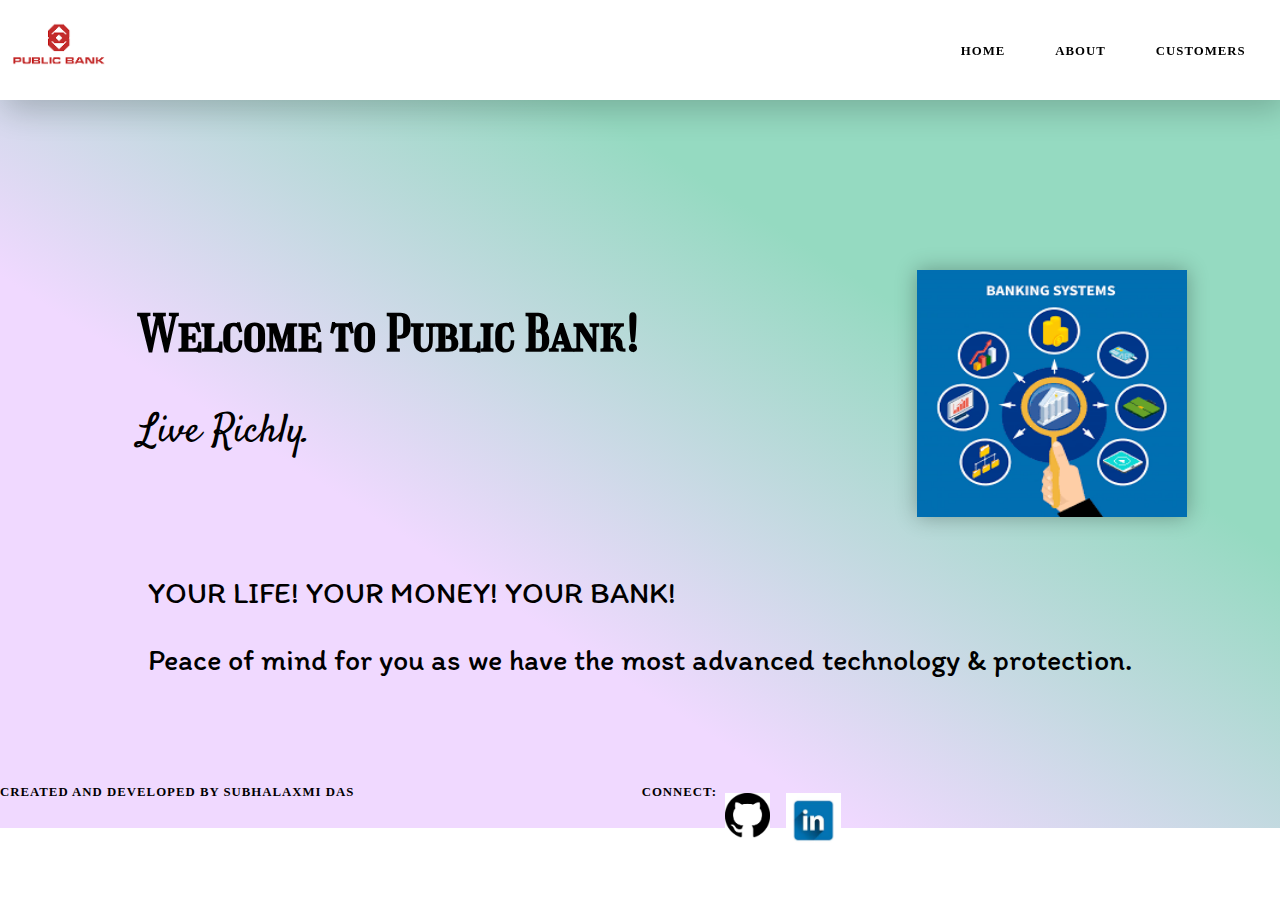
<file: Basic Banking System/index.html>
<!DOCTYPE html>
<html>

<head>
	<meta charset="utf-8">
	<meta name="viewport" content="width=device-width">
	<title>Basic Banking System</title>
	<link href="Assets/CSS/style.css" rel="stylesheet" type="text/css">

	<!--Google Fonts -->
	<link rel="preconnect" href="https://fonts.gstatic.com">
	<link href="https://fonts.googleapis.com/css2?family=Satisfy&display=swap" rel="stylesheet">
	<link href="https://fonts.googleapis.com/css2?family=Girassol&display=swap" rel="stylesheet">
  <link href="https://fonts.googleapis.com/css2?family=Reggae+One&display=swap" rel="stylesheet">
  <link href="https://fonts.googleapis.com/css2?family=Itim&display=swap" rel="stylesheet">
</head>

<body>
	<section id="main">
		<nav class="nav">
			<a href="./index.html" class="logo">
				<img src="Assets/Mediafiles/bank.png" alt="Secure-bank">
      </a>
      <ul class="menu">
        <li><a href="./index.html">Home</a></li>
        <li><a href="./about.html">About</a></li>
        <li><a href="./customerpage.html">Customers</a></li>
      </ul>
    </nav>
  </section>

  <section class="main-content">
    <div class="content">
      <h1 class="heading">Welcome to Public Bank!</h1>
      <p class="line">Live Richly.</p>
    </div>
    <a href="./index.html" class="image">
      <img src="Assets/Mediafiles/images.png" width=" 150" height="100" class="logo" alt="Image depicting money transfer">
    </a>
  </section>

  <section class="main-content">
    <div class="content">
      <p class="line2">YOUR LIFE! YOUR MONEY! YOUR BANK!</p>
      <p class="line2">Peace of mind for you as we have the most advanced technology & protection.</p>
    </div>
  </section>


  <script src="Assets/Javascript/script.js"></script>
  <footer class="footer">
    <div class="creator">
      <p class="name"> Created and developed by Subhalaxmi Das</p>
    </div>

    <div class="contact">
            <ul class="social">
              Connect:
              <li><a target="_blank" class="github" href="https://github.com/Subu7184"><img src="Assets/Mediafiles/github.png" alt="Github Connect"></a></li>
              
              <li><a target="_blank" class="linkedin" href="https://www.linkedin.com/in/subhalaxmi-das-5058b81b0"><img src="Assets/Mediafiles/linkedin.jfif" alt="LinkedIn Connect"></a></li>   
            </ul>
        </div>
  </footer>
</body>
</html>
</file>
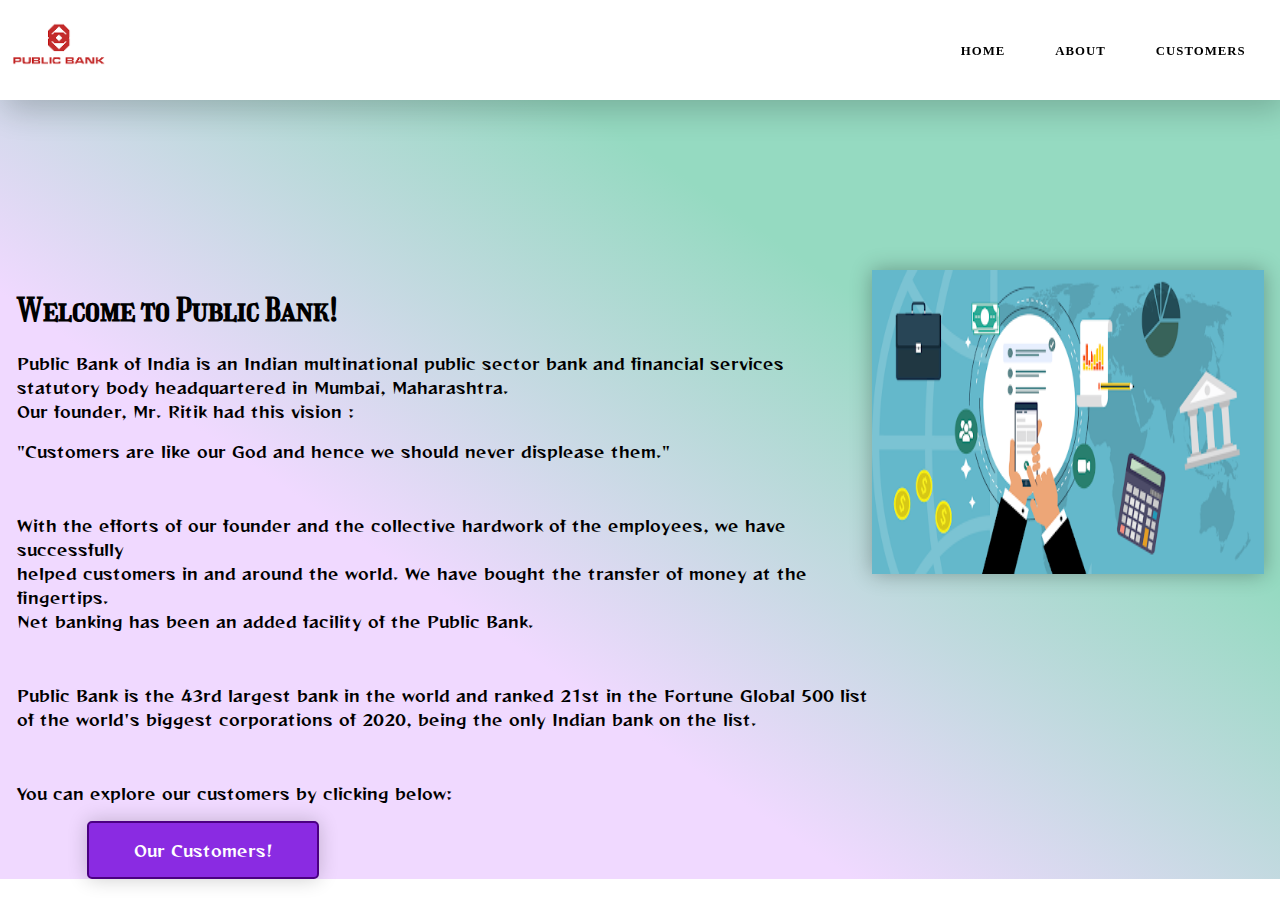
<file: Basic Banking System/about.html>
<!DOCTYPE html>
<html>

<head>
	<meta charset="utf-8">
	<meta name="viewport" content="width=device-width">
	<title>About Us</title>
	<link href="Assets/CSS/about.css" rel="stylesheet" type="text/css">

	<!--Google Fonts -->
	<link rel="preconnect" href="https://fonts.gstatic.com">
	<link href="https://fonts.googleapis.com/css2?family=Satisfy&display=swap" rel="stylesheet">
	<link href="https://fonts.googleapis.com/css2?family=Girassol&display=swap" rel="stylesheet">
  <link href="https://fonts.googleapis.com/css2?family=Reggae+One&display=swap" rel="stylesheet">
  <link href="https://fonts.googleapis.com/css2?family=Itim&display=swap" rel="stylesheet">
</head>

<body>
	<section id="main">
		<nav class="nav">
			<a href="./index.html" class="logo">
				<img src="Assets/Mediafiles/bank.png" alt="Secure-bank">
      </a>
      <ul class="menu">
        <li><a href="./index.html">Home</a></li>
        <li><a href="./about.html">About</a></li>
        <li><a href="./customerpage.html">Customers</a></li>
      </ul>
    </nav>
  </section>

  <section class="main-content">
    <div class="content">
      <h1 class="heading">Welcome to Public Bank!</h1>
      <p class="line"> Public Bank of India is an Indian multinational public sector bank and financial services statutory body headquartered in Mumbai, Maharashtra.<br>Our founder, Mr. Ritik had this vision : </p>
      <p class="line">"Customers are like our God and hence we should never displease them."</p>
      <br>
      <p class="line">With the efforts of our founder and the collective hardwork of the employees, we have successfully <br>helped customers in and around the world. We have bought the transfer of money at the fingertips. <br>Net banking has been an added facility of the Public Bank.</p>
      <br>
      <p class="line"> Public Bank is the 43rd largest bank in the world and ranked 21st in the Fortune Global 500 list of the world's biggest corporations of 2020, being the only Indian bank on the list.</p>
      <br>
      <p class="line">You can explore our customers by clicking below:</p>
      <a class="start" href="./customerpage.html">Our Customers!</a>
    </div>
    <a href="./index.html" class="image">
      <img src="Assets/Mediafiles/unnamed.png" alt="Image depicting money transfer">
    </a>
  </section>

  <script src="Assets/Javascript/script.js"></script>

</body>
</html>
</file>
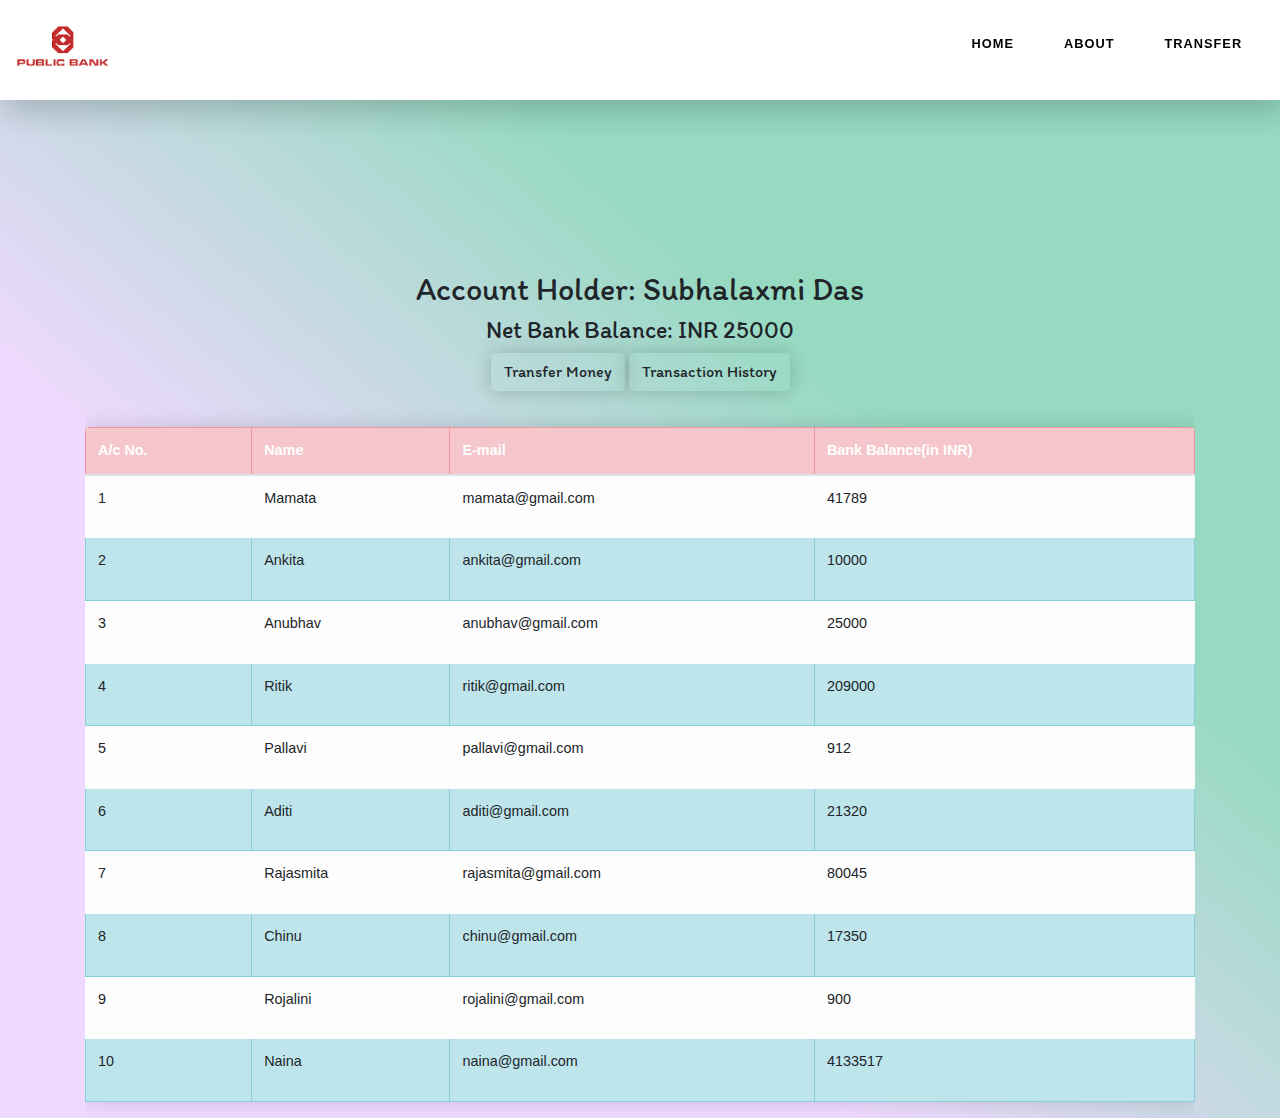
<file: Basic Banking System/customerpage.html>
<!DOCTYPE html>
<html>

<head>
	<meta charset="utf-8">
	<meta name="viewport" content="width=device-width, initial-scale=1">
	<title>Customer Info - Basic banking system</title>
  
	<link href="Assets/CSS/customerpage.css" rel="stylesheet" type="text/css">

  <link rel="stylesheet" href="https://maxcdn.bootstrapcdn.com/bootstrap/4.5.2/css/bootstrap.min.css">
  <script src="https://ajax.googleapis.com/ajax/libs/jquery/3.5.1/jquery.min.js"></script>
  <script src="https://cdnjs.cloudflare.com/ajax/libs/popper.js/1.16.0/umd/popper.min.js"></script>
  <script src="https://maxcdn.bootstrapcdn.com/bootstrap/4.5.2/js/bootstrap.min.js"></script>
  
	<!--Google Fonts -->
	<link rel="preconnect" href="https://fonts.gstatic.com">
	<link href="https://fonts.googleapis.com/css2?family=Itim&display=swap" rel="stylesheet">

</head>

<body>
	<section id="main">
		<nav class="nav">
			<a href="./index.html" class="logo">
				<img src="Assets/Mediafiles/bank.png" alt="Secure-bank">
      </a>
      <ul class="menu">
        <li><a href="./index.html">Home</a></li>
        <li><a href="./about.html">About</a></li>
        <li><a class="transfer" href="./customerpage.html">Transfer</a></li>
      </ul>
    </nav>
  </section>

  <div class="my-info">
        <h2>Account Holder: Subhalaxmi Das</h2>
        <h4>Net Bank Balance: INR <span id="myAccountBalance">25000</span></h4>

        <button class="btn" data-toggle="modal" data-target="#sendMoney">Transfer Money</button>
        <a class="btn" href="" data-toggle="modal" data-target="#transactionHistory">Transaction History</a>
  </div>

  <!-- Money Transfer -->
  <div class="modal fade" id="sendMoney" tabindex="-1" role="dialog" aria-labelledby="exampleModalLabel"
      aria-hidden="true">
      <div class="modal-dialog" role="document">
          <div class="modal-content">
              <div class="modal-header">
                  <h5 class="modal-title" id="exampleModalLabel">Transfer Money</h5>
                  <button type="button" class="close" data-dismiss="modal" aria-label="Close">
                    <span aria-hidden="true">&times;</span>
                  </button>
              </div>
              <div class="modal-body">
                <form action="">
                    <div class="input-group mb-3">
                        <input type="text" id="enterName" class="form-control" placeholder="Recipient's username"
                            aria-label="Recipient's username" aria-describedby="basic-addon2">
                        <div class="input-group-append">
                            <span class="input-group-text" id="basic-addon2">@gmail.com</span>
                        </div>
                    </div>
                    <div class="input-group mb-3">
                      <div class="input-group-prepend">
                        <span class="input-group-text">INR</span>
                      </div>
                      <input type="text" id="enterAmount" class="form-control" placeholder=" Enter Amount"
                        aria-label="Amount (to the nearest dollar)">
                      <div class="input-group-append">
                          <span class="input-group-text">.00</span>
                      </div>
                    </div>
                  </form>
              </div>
              <div class="modal-footer">
                  <button type="button" class="btn btn-secondary" data-dismiss="modal">Close</button>
                  <button type="button" onclick="sendMoney()" class="btn btn-success" data-dismiss="modal">Transfer
                    Money</button>
              </div>
          </div>
      </div>
  </div>


  <!-- Money Transaction History -->

  <div class="modal fade" id="transactionHistory" tabindex="-1" role="dialog" aria-labelledby="exampleModalLabel"
    aria-hidden="true">
    <div class="modal-dialog" role="document">
      <div class="modal-content">
        <div class="modal-header">
          <h5 class="modal-title" id="exampleModalLabel">Transaction History</h5>
          <button type="button" class="close" data-dismiss="modal" aria-label="Close">
            <span aria-hidden="true">&times;</span>
          </button>
        </div>
        <div class="modal-body">
          <ol id="transaction-history-body">

          </ol>
        </div>
        <div class="modal-footer">
          <button type="button" class="btn btn-danger" data-dismiss="modal">Close</button>
        </div>
      </div>
    </div>
  </div>
 

 <!-- Transaction details -->

  <div class="container">
        <div class="table-responsive">
            <table class="table table-hover table-bordered">
                <thead>
                    <tr class="table-danger">
                        <th scope="col">A/c No.</th>
                        <th scope="col">Name</th>
                        <th scope="col">E-mail</th>
                        <th scope="col">Bank Balance(in INR)</th>
                    </tr>
                </thead>
                <tbody>
                    <tr class="table-light">
                        <td scope="row">1</td>
                        <td>Mamata</td>
                        <td>mamata@gmail.com</td>
                        <td>
                            <p id="mamataBankBalance">41789</p>
                        </td>
                    </tr>
                    <tr class="table-info">
                        <td scope="row">2</td>
                        <td>Ankita</td>
                        <td>ankita@gmail.com</td>
                        <td>
                            <p id="ankitaBankBalance">10000</p>
                        </td>
                    </tr>
                    <tr class="table-light">
                        <td scope="row">3</td>
                        <td>Anubhav</td>
                        <td>anubhav@gmail.com</td>
                        <td>
                            <p id="anubhavBankBalance">25000</p>
                        </td>
                    </tr>
                    <tr class="table-info">
                        <td scope="row">4</td>
                        <td>Ritik</td>
                        <td>ritik@gmail.com</td>
                        <td>
                            <p id="ritikBankBalance">209000</p>
                        </td>
                    </tr>
                    <tr class="table-light">
                        <td scope="row">5</td>
                        <td>Pallavi</td>
                        <td>pallavi@gmail.com</td>
                        <td>
                            <p id="pallaviBankBalance">912</p>
                        </td>
                    </tr>
                    <tr class="table-info">
                        <td scope="row">6</td>
                        <td>Aditi</td>
                        <td>aditi@gmail.com</td>
                        <td>
                            <p id="aditiBankBalance">21320</p>
                        </td>
                    </tr>
                    <tr class="table-light">
                        <td>7</td>
                        <td>Rajasmita</td>
                        <td>rajasmita@gmail.com</td>
                        <td>
                            <p id="rajasmitaBankBalance">80045</p>
                        </td>
                    </tr>
                    <tr class="table-info">
                        <td scope="row">8</td>
                        <td>Chinu</td>
                        <td>chinu@gmail.com</td>
                        <td>
                            <p id="chinuBankBalance">17350</p>
                        </td>
                    </tr>
                    <tr class="table-light">
                        <td scope="row">9</td>
                        <td>Rojalini</td>
                        <td>rojalini@gmail.com</td>
                        <td>
                            <p id="rojaliniBankBalance">900</p>
                        </td>
                    </tr>
                    <tr class="table-info">
                        <td scope="row">10</td>
                        <td>Naina</td>
                        <td>naina@gmail.com</td>
                        <td>
                            <p id="nainaBankBalance">4133517</p>
                        </td>
                    </tr>
                </tbody>
            </table>
        </div>
    </div>


    <script src="Assets/Javascript/script.js"></script>
    
    
</body>
</html>
</file>
<file: Basic Banking System/Assets/CSS/style.css>
*{
  box-sizing: border-box;
}

body{
  margin: 0px;
  padding: 0px;
  background-image: linear-gradient( to bottom left, #95DAC1, #95DAC1, #F0D9FF, #F0D9FF);
  background-repeat: no-repeat;
}


#main{
  width: 100%;
  height: 30vh;
  position: relative;
}

.nav{
  display: flex;
  justify-content: space-around;
  align-items: center;
  position: fixed;
  top: 0;
  left: 0;
  height: 100px;
  width: 100%;
  background-color: white;
  box-shadow: 5px 10px 30px rgba(0,0,0,0.2);
  z-index: 1;
  margin-right: 60%;
}


.logo img{
  height: 100px;
}

.menu{
  list-style: none;
  display: flex;
  margin-left: 60%;
}

.menu li a{
  height: 40px;
  line-height: 43px;
  margin: 3px;
  padding: 0px 22px;
  display: flex;
  font-size: 0.8em;
  text-transform: uppercase;
  font-weight: bold;
  letter-spacing: 1px;
  color: black;
}

a{
  text-decoration: none;
}

.social{
  list-style: none;
  display: flex;
  margin-left: 100%;
  font-weight: bold;
}

.social li{
  display: inline;
  padding: 0.5rem;
}

.name{
  font-weight: bold;
}

.github img{
  height: 45px;
}

.linkedin img{
  height: 55px;
}

.creator{
  margin-left: 0;
}

.footer{
  list-style: none;
  display: flex;
  height: 40px;
  margin-top: 5%;
  margin-bottom: 1rem;
  font-size: 0.8em;
  text-transform: uppercase;
  font-weight: 300;
  letter-spacing: 1px;
}

.contact{
  text-align: center!important;
}

.image img{
  width: 120%;
  height: 90%;
  box-shadow: 0 0 20px rgba(0,0,0,0.3);
}

.main-content{
  display: flex;
  justify-content: space-around;
}

.line{
  font-family: 'Satisfy', cursive;
  font-size: 40px;
}

.heading{
  font-family: 'Girassol', cursive;
  font-size: 50px;
}

.start{
  font-family: 'Reggae One', cursive;
  background-color: blueviolet;
  color: white;
  padding: 15px 45px;
  text-align: center;
  text-decoration: none;
  display: inline-block;
  font-size: 16px;
  border: 2px solid indigo;
  border-radius: 5px;
  box-shadow: 0 0 20px rgba(0,0,0,0.2);
}

.start:hover{
  background-color: whitesmoke;
  color: blueviolet;
  border: 2px solid black;
  cursor: pointer;
}

.menu li a:hover{
  background-color: rgb(27, 190, 219);
  color: white;
  font-weight: bolder;
  cursor: pointer;
}

.github img:hover{
  filter:progid:DXImageTransform.Microsoft.Alpha(opacity=50);
  -moz-opacity: 0.5;
  opacity: 0.5;
  box-shadow: 0 0 20px rgba(0,0,0,0.2);
}

.linkedin img:hover{
  filter:progid:DXImageTransform.Microsoft.Alpha(opacity=50);
  -moz-opacity: 0.5;
  opacity: 0.5;
  box-shadow: 0 0 20px rgba(0,0,0,0.2);
}

.line2{
  display: flex;
  font-family: 'Itim', cursive;
  font-size: 30px;
}
</file>
<file: Basic Banking System/Assets/CSS/about.css>
*{
  box-sizing: border-box;
}

body{
  margin: 0px;
  padding: 0px;
  background-image: linear-gradient(to bottom left,  #95DAC1,   #95DAC1, #F0D9FF ,  #F0D9FF);
  background-repeat: no-repeat;
}


#main{
  width: 100%;
  height: 30vh;
  position: relative;
}

.nav{
  display: flex;
  justify-content: space-around;
  align-items: center;
  position: fixed;
  top: 0;
  left: 0;
  height: 100px;
  width: 100%;
  background-color: white;
  box-shadow: 5px 10px 30px rgba(0,0,0,0.2);
  z-index: 1;
  margin-right: 60%;
}


.logo img{
  height: 100px;
}

.menu{
  list-style: none;
  display: flex;
  margin-left: 60%;
}

.menu li a{
  height: 40px;
  line-height: 43px;
  margin: 3px;
  padding: 0px 22px;
  display: flex;
  font-size: 0.8em;
  text-transform: uppercase;
  font-weight: bold;
  letter-spacing: 1px;
  color: black;
}

a{
  text-decoration: none;
}


.image img{
  width: 140%;
  height: 50%;
  box-shadow: 0 0 20px rgba(0,0,0,0.3);
}

.main-content{
  display: flex;
  justify-content: space-around;
  margin-right: 10%;
}

.line{
  font-family: 'Reggae One', cursive;
  font-size: 1rem;
  margin-left: 2%;
}

.heading{
  font-family: 'Girassol', cursive;
  font-size: 2rem;
  margin-left: 2%;
}

.start{
  font-family: 'Reggae One', cursive;
  background-color: blueviolet;
  color: white;
  padding: 15px 45px;
  text-align: center;
  text-decoration: none;
  display: inline-block;
  font-size: 16px;
  border: 2px solid indigo;
  border-radius: 5px;
  box-shadow: 0 0 20px rgba(0,0,0,0.2);
  margin-left: 10%;
}

.start:hover{
  background-color: whitesmoke;
  color: blueviolet;
  border: 2px solid black;
  cursor: pointer;
}

.menu li a:hover{
  background-color: rgb(27, 190, 219);
  color: white;
  font-weight: bolder;
  cursor: pointer;
}


.line2{
  display: flex;
  font-family: 'Itim', cursive;
  font-size: 30px;
}
</file>
<file: Basic Banking System/Assets/CSS/customerpage.css>
*{
  box-sizing: border-box;
}

body{
  margin: 0px;
  padding: 0px;
  background-color: rgb(250, 206, 206);
  background-image: linear-gradient(to bottom left,  #95DAC1,   #95DAC1, #F0D9FF ,  #F0D9FF);
}


#main{
  width: 100%;
  height: 30vh;
  position: relative;
}

.nav{
  display: flex;
  justify-content: space-around;
  margin-right: 60%;
  align-items: center;
  position: fixed;
  top: 0;
  left: 0;
  height: 100px;
  width: 100%;
  background-color: white;
  box-shadow: 5px 10px 30px rgba(0,0,0,0.2);
  z-index: 1;
}

.logo img{
  height: 100px;
}

.menu{
  list-style: none;
  display: flex;
  margin-left: 60%;
}


.menu li a{
  height: 40px;
  line-height: 43px;
  margin: 3px;
  padding: 0px 22px;
  display: flex;
  font-size: 0.8em;
  text-transform: uppercase;
  font-weight: bold;
  letter-spacing: 1px;
  color: black;
}

.menu li a:hover{
  background-color: rgb(21, 235, 250);
}


a{
  text-decoration: none;
}

.my-info{
  justify-content: space-around;
  padding: 0;
  text-align: center!important;
  margin-bottom: 1rem;
  font-family: 'Itim', cursive;
  font-weight: 400;
  line-height: 1.2px;
}

.btn{
  font-family: 'Itim', cursive;
  background-color: rgb(76, 43, 226);
  color: white;
  padding: 15px 45px;
  text-align: center;
  text-decoration: none;
  display: inline-block;
  font-size: 16px;
  border: 2px solid indigo;
  box-shadow: 0 0 20px rgba(0,0,0,0.2);
}

.btn:hover{
  background-color: rgba(131, 0, 253, 0.623);
}

.table{
  border-collapse: collapse;
	margin: 20px auto 0 auto;
	font-size: 0.9em;
	min-width: 400px;
	border-radius: 5px 5px 0 0;
	overflow: hidden;
	padding: 30px;
  box-shadow: 0 0 20px rgba(0,0,0,0.15);
}

.table thead tr{
  background-color: rgb(247, 215, 39);
	color: white;
	text-align: left;
	font-weight: bold;
}

.table th,
.table td{
  padding: 5px 70px;
}

.table tbody tr{
  border-bottom: 1px solid lightslategray;
}

.table tbody tr:nth-of-type(odd){
  background-color: rgb(205, 223, 241);
}

.table tr:nth-of-type(even){
  background-color: lightgrey;
}

tr{
  cursor: pointer;
}

.table tbody tr:hover{
  background-color: whitesmoke;
}
</file>
